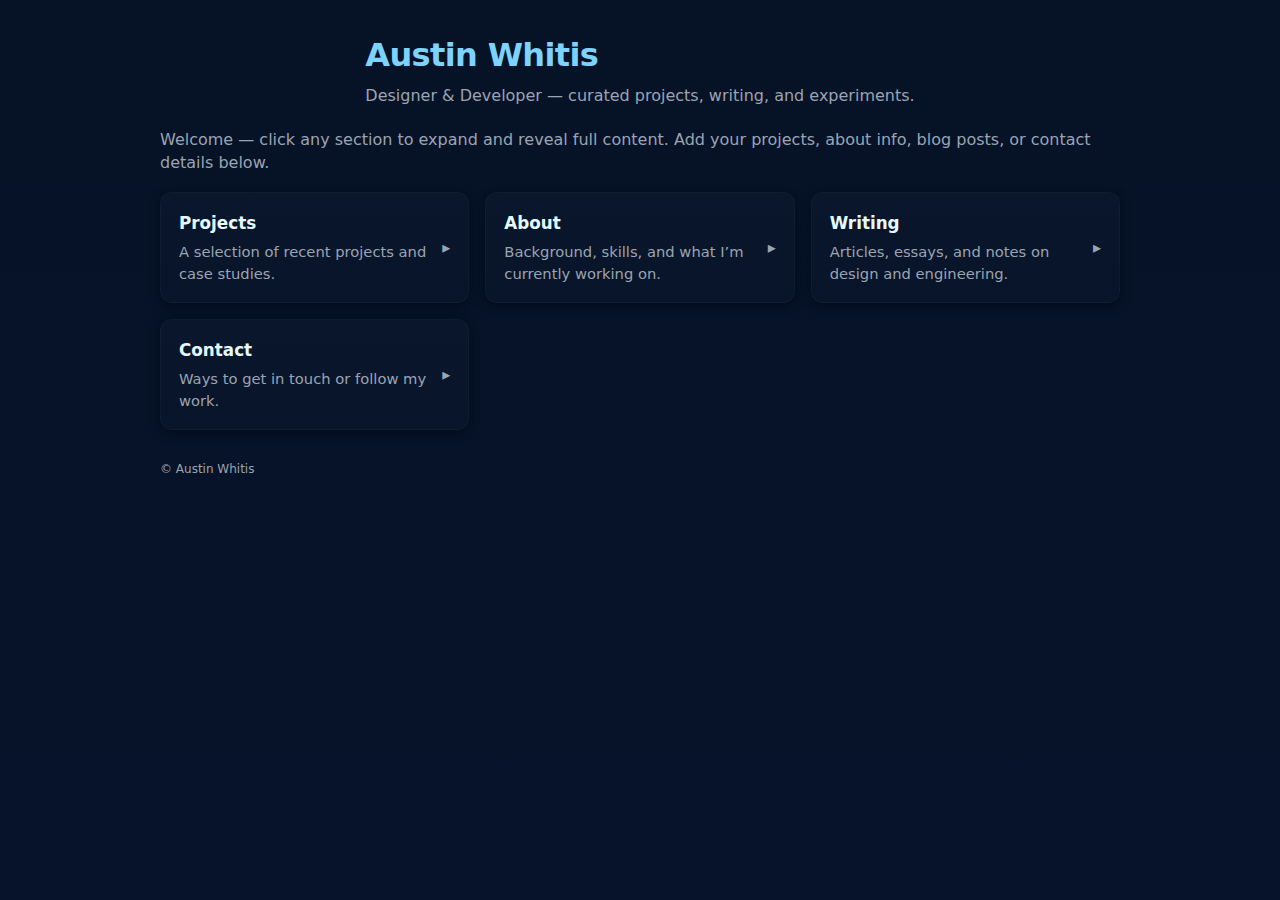
<file: index.html>
<!doctype html>
<html lang="en">
<head>
  <meta charset="utf-8" />
  <meta name="viewport" content="width=device-width,initial-scale=1" />
  <title>Austin Whitis — Portfolio</title>
  <link rel="stylesheet" href="style.css" />
</head>
<body>
  <header class="site-header">
    <div class="container">
      <h1 class="site-title">Austin Whitis</h1>
      <p class="site-subtitle">Designer & Developer — curated projects, writing, and experiments.</p>
    </div>
  </header>

  <main class="container">
    <p class="intro">Welcome — click any section to expand and reveal full content. Add your projects, about info, blog posts, or contact details below.</p>

    <section class="sections-grid">
      <details class="section-card">
        <summary>
          <div class="summary-left">
            <h2 class="section-title">Projects</h2>
            <p class="section-context">A selection of recent projects and case studies.</p>
          </div>
        </summary>
        <div class="section-content">
          <p>Use this area to add full project descriptions, links, images, or embedded demos. You can put multiple items here and structure them as you like.</p>
          <ul>
            <li>Project A — short description</li>
            <li>Project B — short description</li>
            <li>Project C — short description</li>
          </ul>
        </div>
      </details>

      <details class="section-card">
        <summary>
          <div class="summary-left">
            <h2 class="section-title">About</h2>
            <p class="section-context">Background, skills, and what I’m currently working on.</p>
          </div>
        </summary>
        <div class="section-content">
          <p>Add your biography, technical skills, career highlights, or a downloadable resume here.</p>
        </div>
      </details>

      <details class="section-card">
        <summary>
          <div class="summary-left">
            <h2 class="section-title">Writing</h2>
            <p class="section-context">Articles, essays, and notes on design and engineering.</p>
          </div>
        </summary>
        <div class="section-content">
          <p>List blog posts, drafts, links to external publications, or embed posts directly.</p>
        </div>
      </details>

      <details class="section-card">
        <summary>
          <div class="summary-left">
            <h2 class="section-title">Contact</h2>
            <p class="section-context">Ways to get in touch or follow my work.</p>
          </div>
        </summary>
        <div class="section-content">
          <p>Add email, social links, a contact form, or availability notes here.</p>
        </div>
      </details>
    </section>
  </main>

  <footer class="site-footer">
    <div class="container">
      <small>&copy; Austin Whitis</small>
    </div>
  </footer>
</body>
</html>
</file>
<file: style.css>
:root{
  --bg: #0f1724;
  --card: #0b1220;
  --muted: #9aa4b2;
  --accent: #7dd3fc;
  --glass: rgba(255,255,255,0.03);
  --radius: 12px;
  --max-width: 960px;
}

*{box-sizing:border-box}
html,body{height:100%}
body{
  margin:0;
  font-family:Inter, ui-sans-serif, system-ui, -apple-system, "Segoe UI", Roboto, "Helvetica Neue", Arial;
  background: linear-gradient(180deg,#061226 0%, #07132a 100%);
  color:#e6eef6;
  -webkit-font-smoothing:antialiased;
  -moz-osx-font-smoothing:grayscale;
  line-height:1.45;
  padding:32px 16px;
  display:flex;
  flex-direction:column;
  align-items:center;
}

.container{
  width:100%;
  max-width:var(--max-width);
  margin:0 auto;
}

.site-header{
  margin-bottom:20px;
  text-align:left;
}

.site-title{
  margin:0;
  font-size:2rem;
  letter-spacing:-0.02em;
  color:var(--accent);
}

.site-subtitle{
  margin:6px 0 0 0;
  color:var(--muted);
}

.intro{
  margin:0 0 18px 0;
  color:var(--muted);
}

/* Sections grid */
.sections-grid{
  display:grid;
  grid-template-columns:repeat(auto-fit,minmax(260px,1fr));
  gap:16px;
}

/* Details / summary styles */
.section-card{
  background:linear-gradient(180deg, rgba(255,255,255,0.02), rgba(255,255,255,0.01));
  border-radius:var(--radius);
  padding:0;
  overflow:hidden;
  border:1px solid rgba(255,255,255,0.03);
  transition:transform .18s ease, box-shadow .18s ease;
  box-shadow: 0 2px 10px rgba(2,6,23,0.6);
}

.section-card[open]{
  transform:translateY(-4px);
  box-shadow: 0 8px 30px rgba(2,6,23,0.7);
}

/* Remove native marker and style summary */
.section-card summary{
  list-style:none;
  cursor:pointer;
  padding:18px;
  display:flex;
  align-items:center;
  gap:12px;
  user-select:none;
  outline:none;
}
.section-card summary::-webkit-details-marker{ display:none; }

/* caret */
.section-card summary::after{
  content: "▸";
  margin-left:auto;
  color:var(--muted);
  transform-origin:center;
  transition:transform .18s ease, color .18s ease;
}
.section-card[open] summary::after{ transform:rotate(90deg); color:var(--accent); }

/* summary content */
.summary-left{display:block}
.section-title{
  margin:0;
  font-size:1.05rem;
  color:#e6f9ff;
}
.section-context{
  margin:6px 0 0 0;
  color:var(--muted);
  font-size:0.92rem;
}

/* full content */
.section-content{
  padding:0 18px 18px 18px;
  color:var(--muted);
  border-top:1px solid rgba(255,255,255,0.02);
  background:linear-gradient(180deg, rgba(255,255,255,0.01), transparent);
}
.section-content p{ margin:12px 0 0 0; }
.section-content ul{ margin:8px 0 0 20px; color:var(--muted) }

/* Footer */
.site-footer{
  margin-top:28px;
  color:var(--muted);
  font-size:0.9rem;
  width:100%;
  max-width:var(--max-width);
  text-align:left;
}
/* responsive tweaks */
@media (max-width:520px){
  .site-title{ font-size:1.5rem; }
  .site-subtitle{ font-size:0.95rem; }
}
</file>
